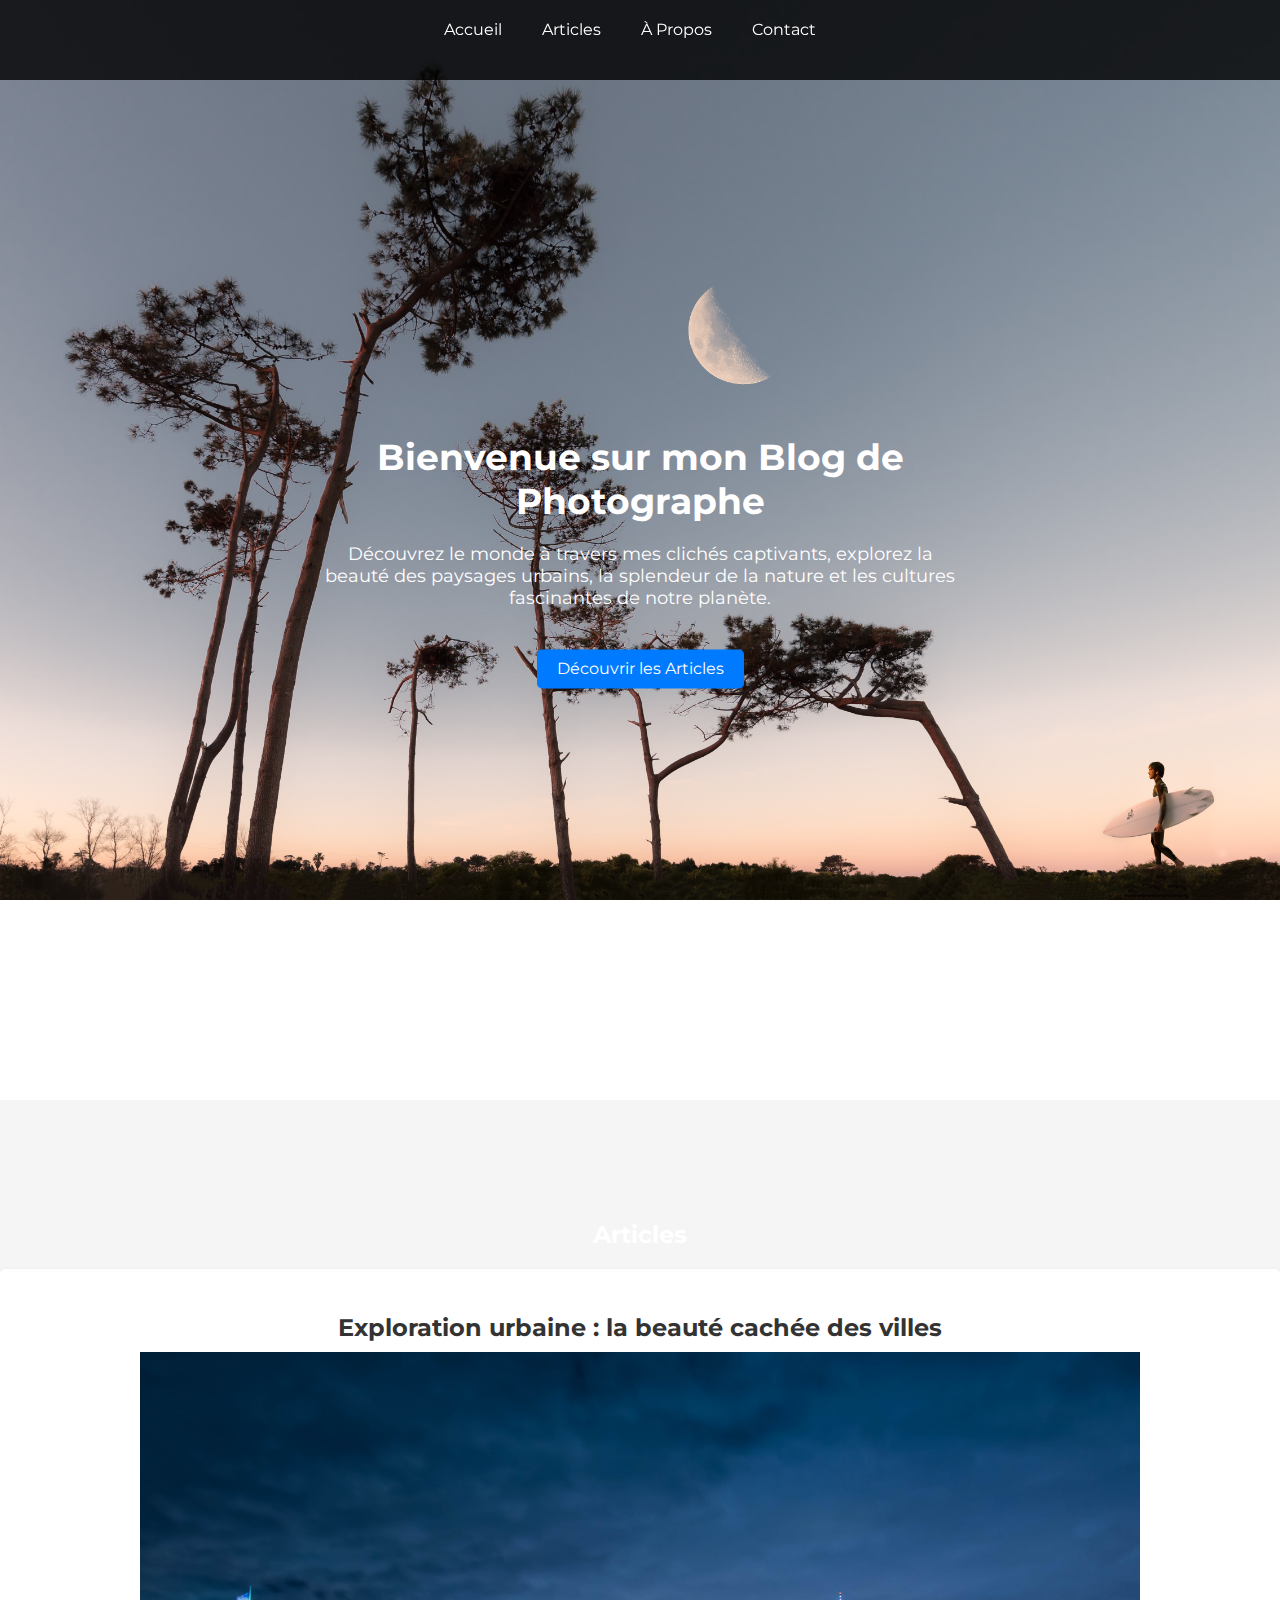
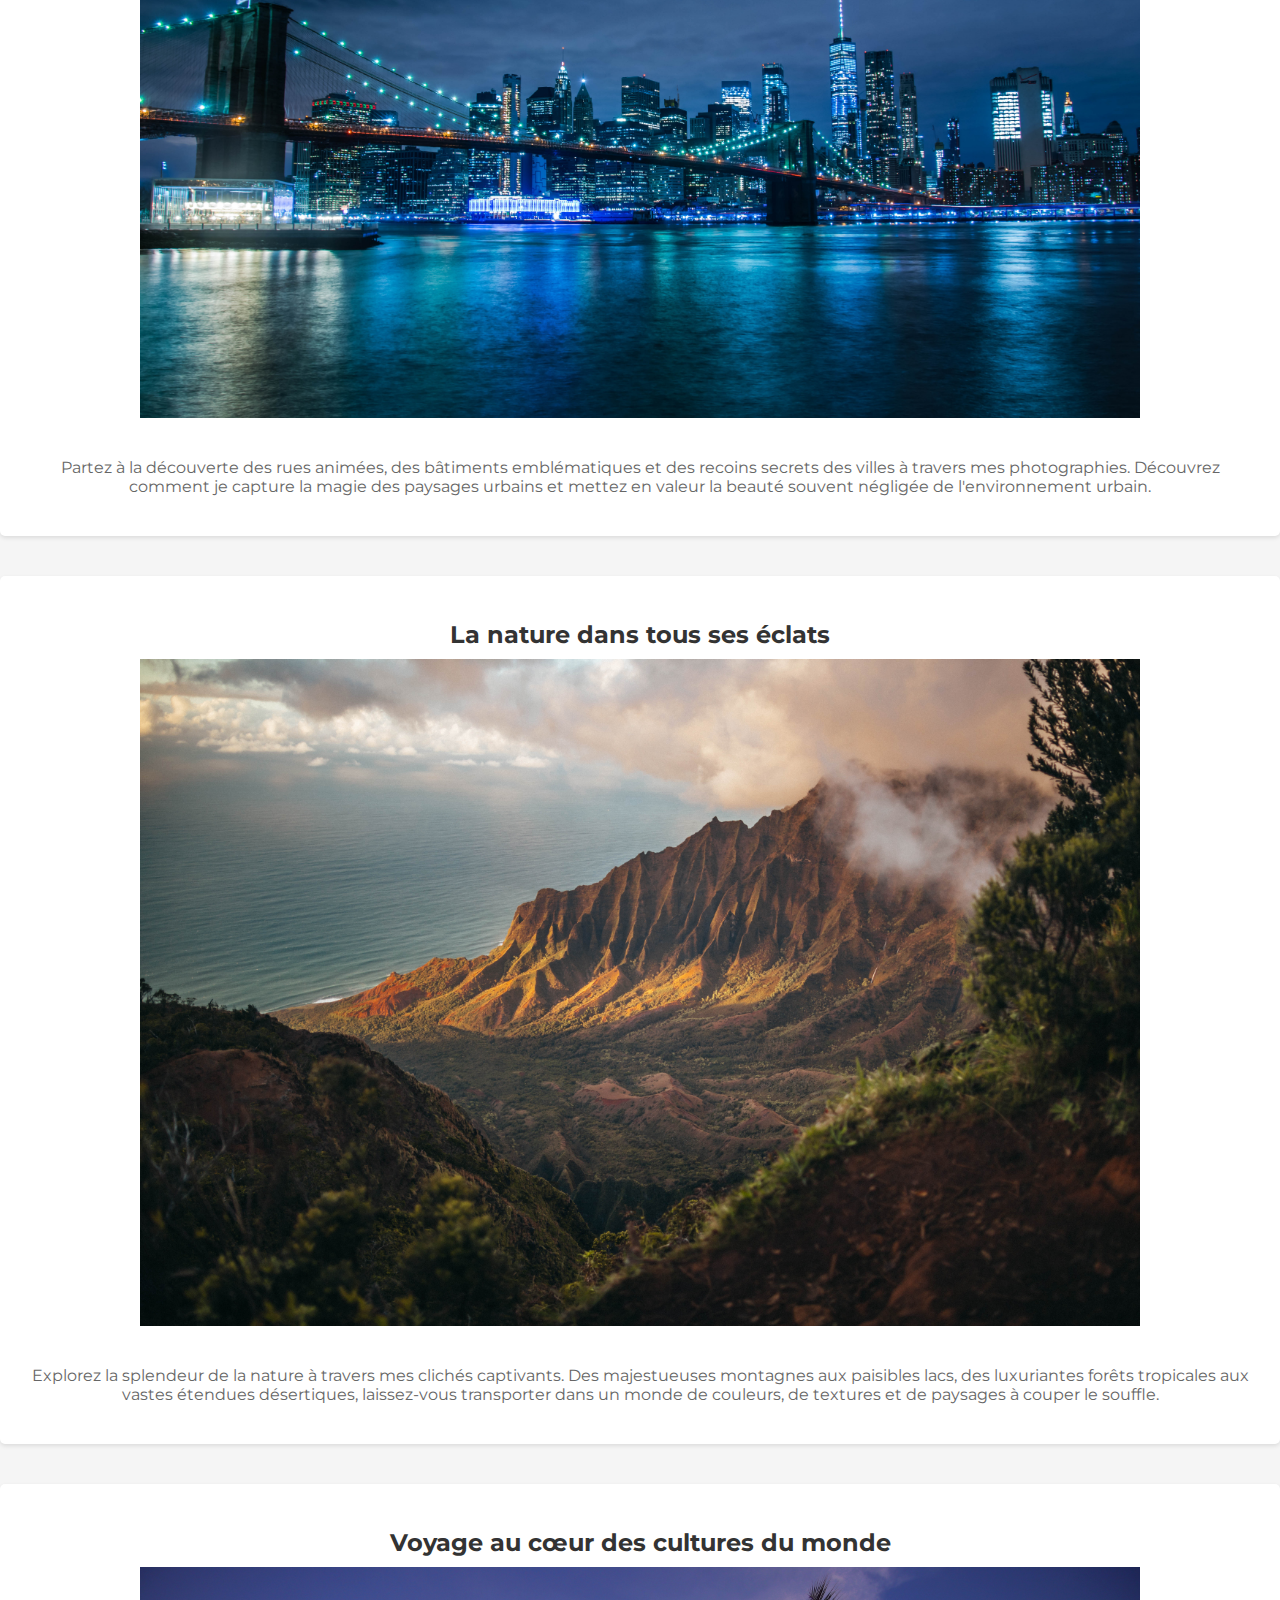
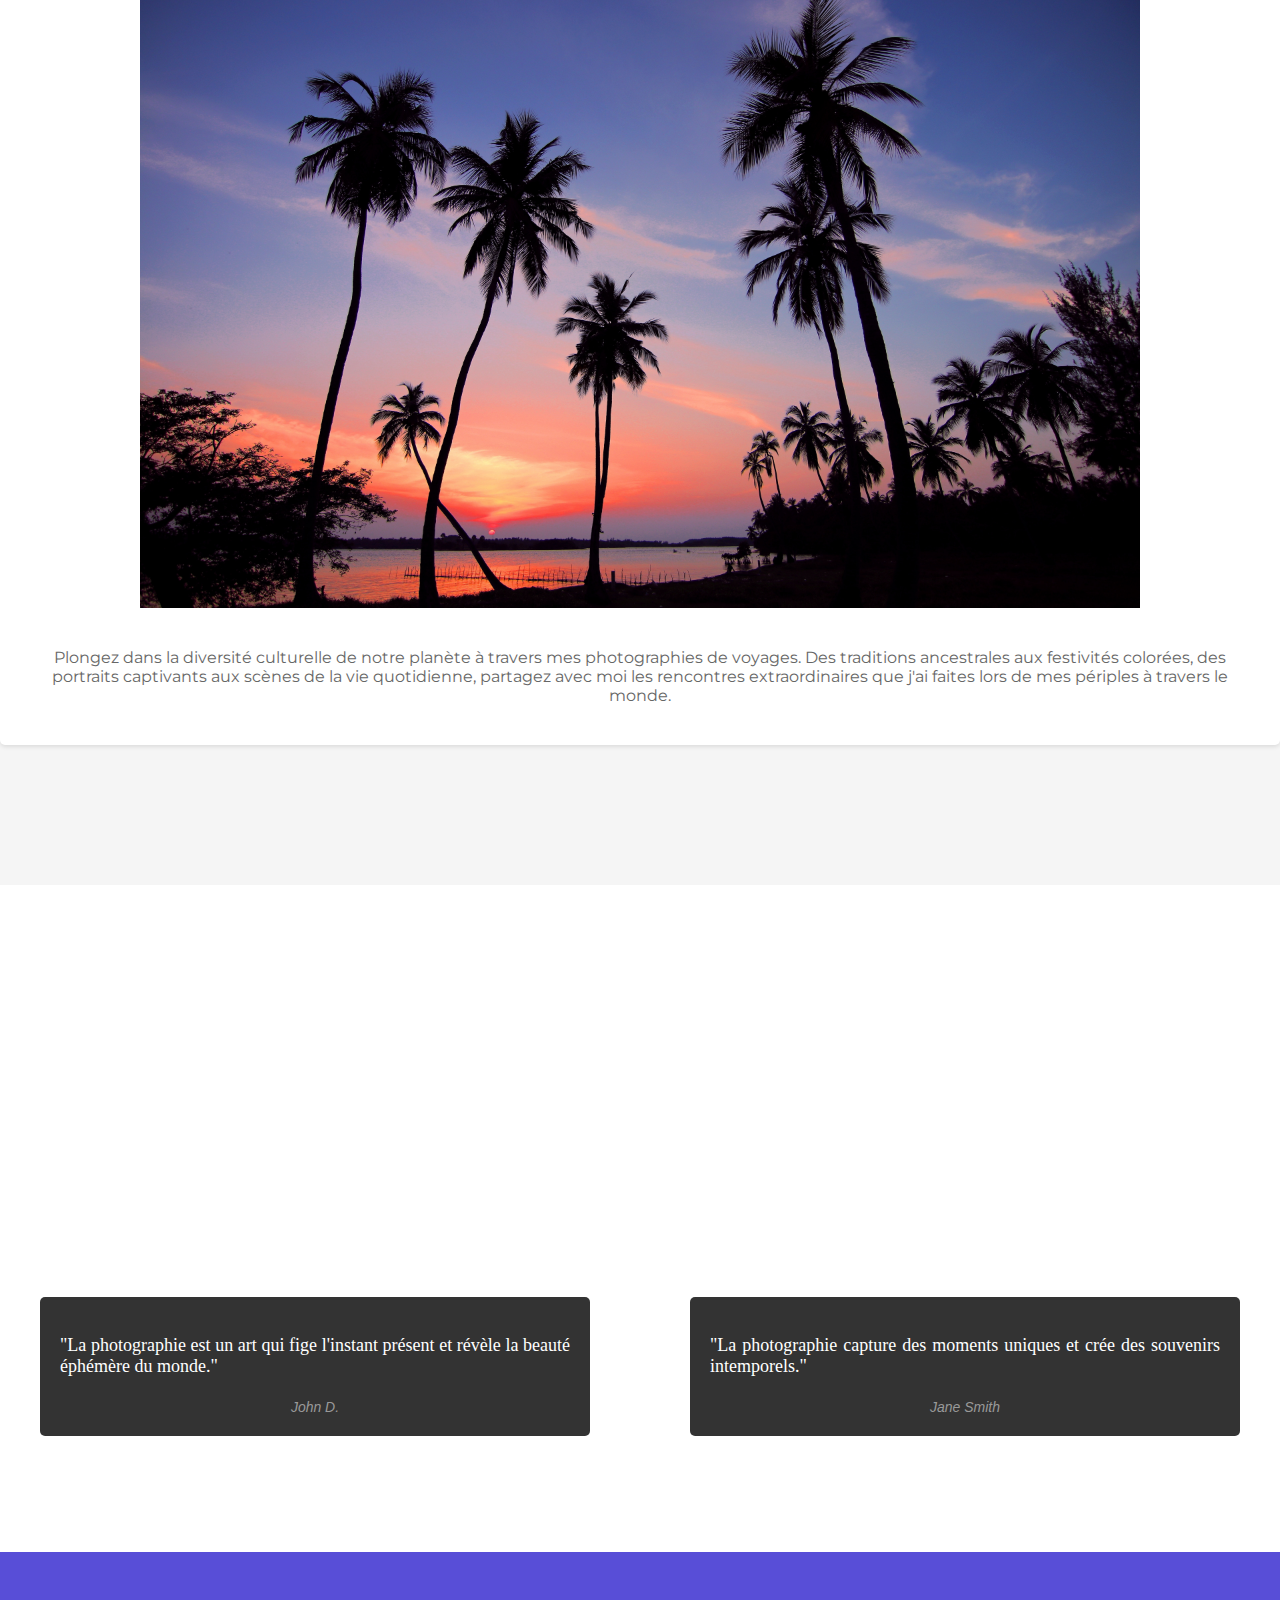
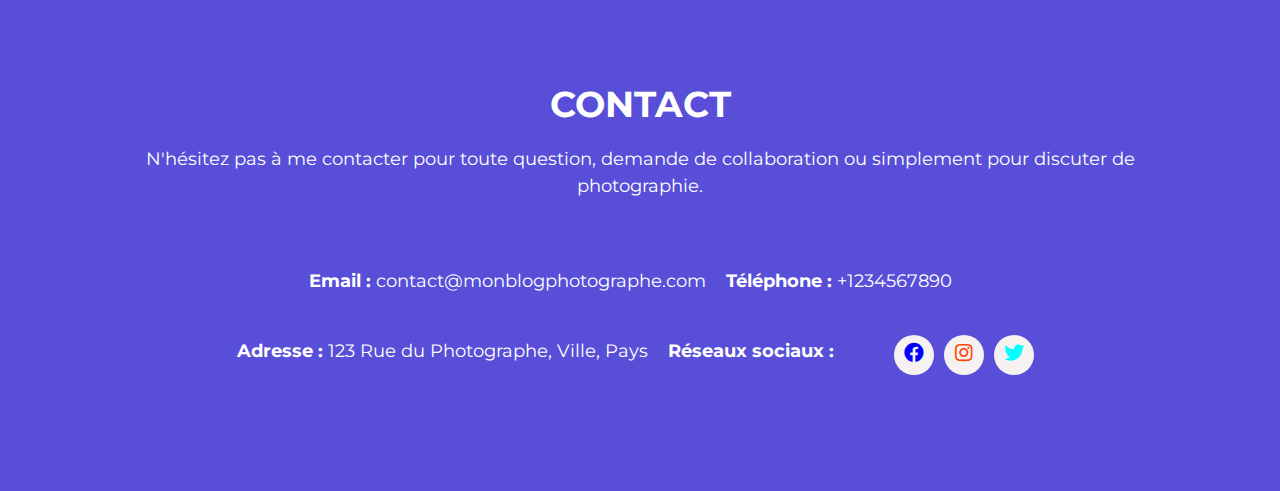
<file: Blog/index.html>
<!DOCTYPE html>
<html>
<head>
    <meta charset="UTF-8">
    <title>Mon Blog de Photographe</title>
    <link rel="stylesheet" type="text/css" href="style.css">
    <link rel="stylesheet" href="https://cdnjs.cloudflare.com/ajax/libs/font-awesome/5.15.3/css/all.min.css">
    <link href="https://fonts.googleapis.com/css2?family=Montserrat:wght@400;700&display=swap" rel="stylesheet">
</head>
<body>
    <header>
        <nav>
            <ul>
                <li><a href="#accueil">Accueil</a></li>
                <li><a href="#articles">Articles</a></li>
                <li><a href="#apropos">À Propos</a></li>
                <li><a href="#contact">Contact</a></li>
            </ul>
        </nav>
    </header>

    <section id="accueil" class="parallax">
        <div class="accueil-content">
            <h1>Bienvenue sur mon Blog de Photographe</h1>
            <p>Découvrez le monde à travers mes clichés captivants, 
                explorez la beauté des paysages urbains, 
                la splendeur de la nature et les cultures fascinantes de notre planète.</p>
            <a href="#articles" class="btn">Découvrir les Articles</a>
        </div>
    </section>
    

    <section id="articles">
        <h2>Articles</h2>
        
        <div class="article">
            <h3>Exploration urbaine : la beauté cachée des villes</h3>
            <img src="d2.jpg" alt="Exploration urbaine"  width="1000px">
            <p>Partez à la découverte des rues animées, des bâtiments emblématiques et des recoins secrets des villes à travers mes photographies. Découvrez comment je capture la magie des paysages urbains et mettez en valeur la beauté souvent négligée de l'environnement urbain.</p>
        </div>

        <div class="article">
            <h3>La nature dans tous ses éclats</h3>
            <img src="r3.jpg" alt="La nature dans tous ses éclats" width="1000px">
            <p>Explorez la splendeur de la nature à travers mes clichés captivants. Des majestueuses montagnes aux paisibles lacs, des luxuriantes forêts tropicales aux vastes étendues désertiques, laissez-vous transporter dans un monde de couleurs, de textures et de paysages à couper le souffle.</p>
        </div>

        <div class="article">
            <h3>Voyage au cœur des cultures du monde</h3>
            <img src="d1.jpg" alt="Voyage au cœur des cultures du monde" width="1000px">
            <p>Plongez dans la diversité culturelle de notre planète à travers mes photographies de voyages. Des traditions ancestrales aux festivités colorées, des portraits captivants aux scènes de la vie quotidienne, partagez avec moi les rencontres extraordinaires que j'ai faites lors de mes périples à travers le monde.</p>
        </div>

        <!-- Ajoutez ici d'autres articles -->

    </section>

    <section id="apropos" class="parallax">
        <h2>À Propos</h2>
        <p>Je suis passionné de photographie depuis mon plus jeune âge. Capturer des moments uniques, des paysages magnifiques et des instants de vie est ma plus grande passion.</p>
        <p>Ce blog est ma façon de partager ma vision du monde à travers mes photographies. J'espère pouvoir vous transporter dans des univers variés, vous faire découvrir de nouvelles perspectives et vous émerveiller par la beauté de notre planète.</p>
        <p>Je suis constamment à la recherche de nouveaux défis et de nouvelles aventures photographiques. N'hésitez pas à me contacter si vous souhaitez collaborer, si vous avez des idées de projets ou si vous avez simplement envie d'échanger sur la photographie.</p>
        <div class="citations">
            <blockquote>
                <p>"La photographie est un art qui fige l'instant présent et révèle la beauté éphémère du monde."</p>
                <cite>John D.</cite>
            </blockquote>
    
            <blockquote>
                <p>"La photographie capture des moments uniques et crée des souvenirs intemporels."</p>
                <cite>Jane Smith</cite>
            </blockquote>
        </div>
    
    </section>

    <section id="contact" class="parallax">
        <h2>Contact</h2>
        <p>N'hésitez pas à me contacter pour toute question, demande de collaboration ou simplement pour discuter de photographie.</p>
        <div class="contact-info">
            <p><strong>Email :</strong> contact@monblogphotographe.com</p>
            <p><strong> Téléphone :</strong> +1234567890</p>
            <p> <strong> Adresse :</strong> 123 Rue du Photographe, Ville, Pays</p>
            <p><strong>Réseaux sociaux :</strong></p>
            <ul class="social-media">
                <li><a href="#" target="_blank"><i class="fab fa-facebook" style="color: blue;"></i></a></li>
                <li><a href="#" target="_blank"><i class="fab fa-instagram" style="color: orangered;"></i></a></li>
                <li><a href="#" target="_blank"><i class="fab fa-twitter" style="color: aqua;"></i></a></li>
            </ul>
        </div>
    </section>
    
    

    <script src="script.js"></script>
</body>
</html>
</file>
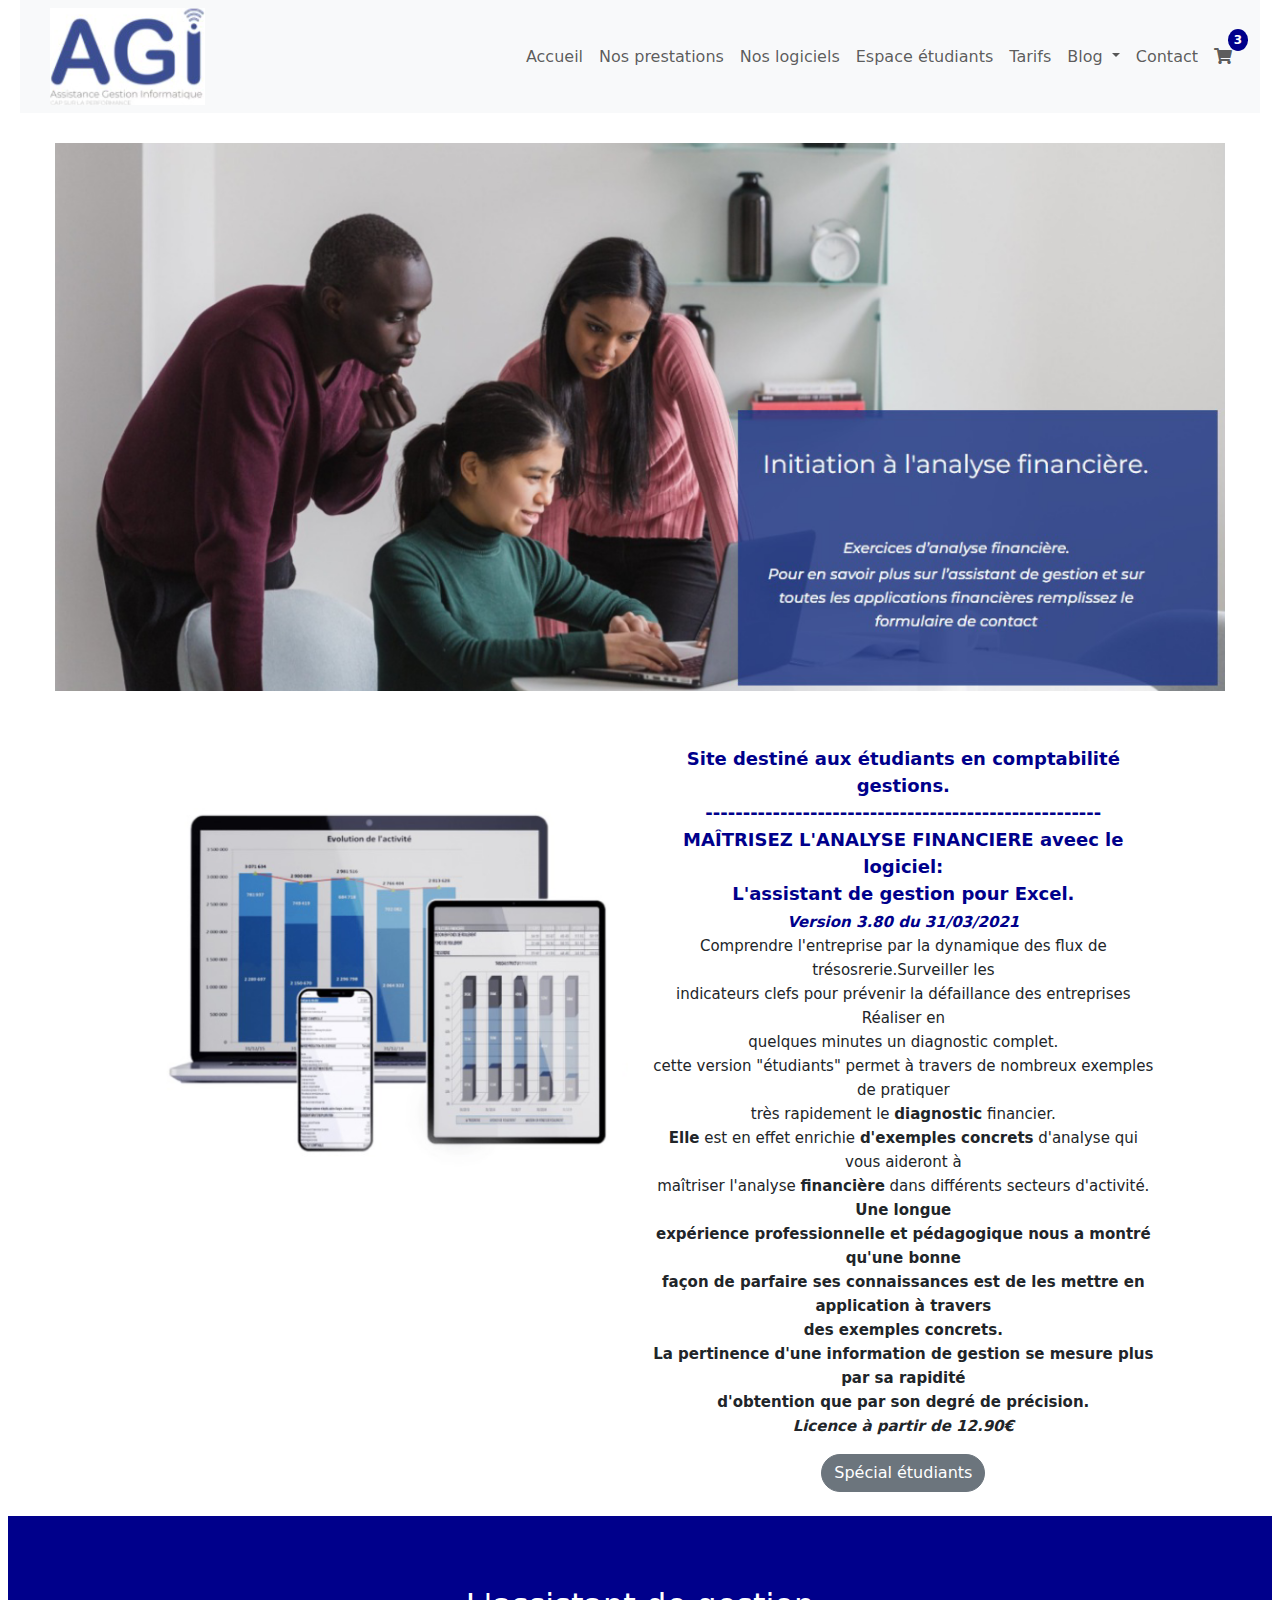
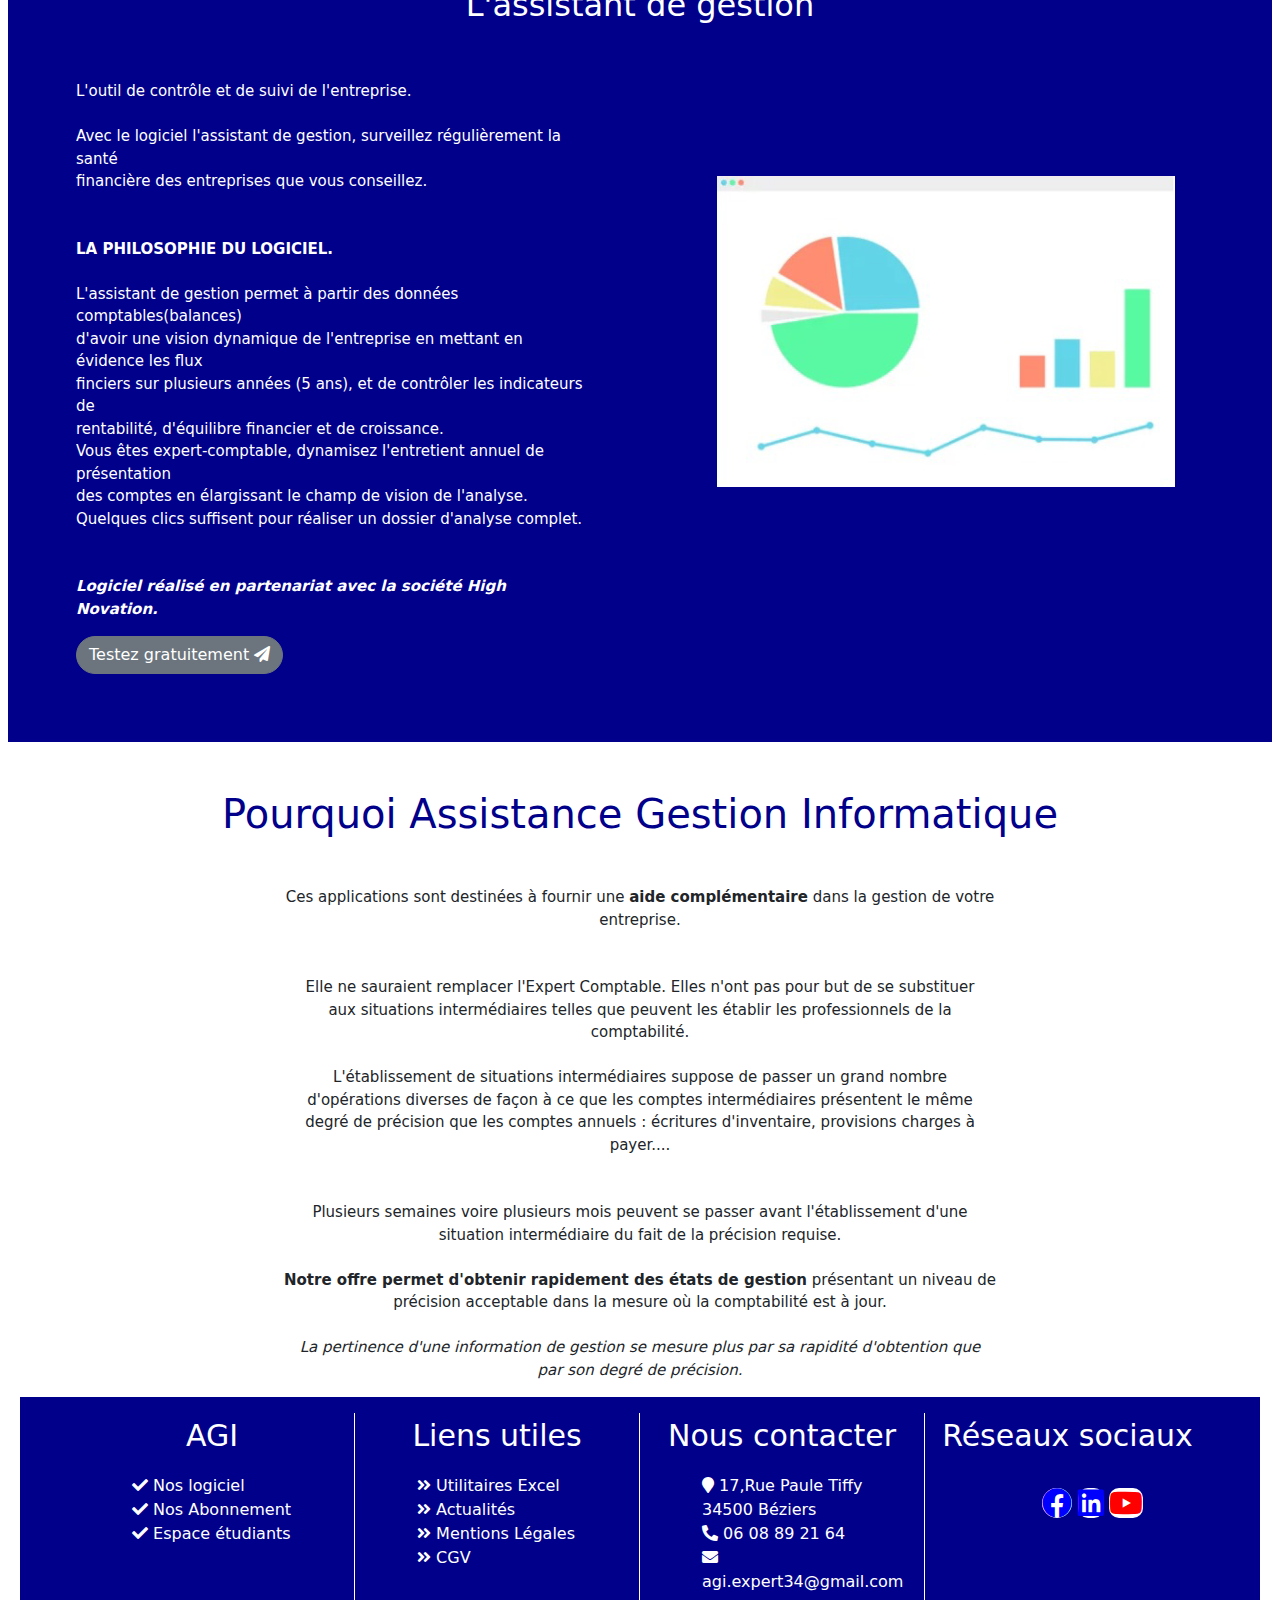
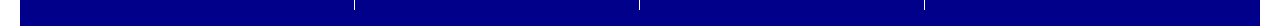
<file: Integration de maquette agi/Acceuil.html>
<!DOCTYPE html>
<html lang="en">
<head>
    <meta charset="UTF-8">
    <meta name="viewport" content="width=device-width, initial-scale=1.0">
    <link rel="stylesheet" href="https://cdnjs.cloudflare.com/ajax/libs/font-awesome/5.15.4/css/all.min.css">
    <link href="https://cdn.jsdelivr.net/npm/bootstrap@5.3.0/dist/css/bootstrap.min.css" rel="stylesheet">
    <link rel="stylesheet" href="style.css">
  
    <title>Accueil | AGI</title>
</head>
<body>
    
    <nav class="navbar navbar-expand-md navbar-light bg-light">

        <img class="logo" src="logo AGI.png" alt="Logo AGI">

        <button class="navbar-toggler" type="button" data-bs-toggle="collapse" data-bs-target="#navbarSupportedContent" aria-controls="navbarSupportedContent" aria-expanded="false" aria-label="Toggle navigation">
            <span class="navbar-toggler-icon"></span>
        </button>

        <div class="collapse navbar-collapse" id="navbarSupportedContent">
            <ul class="navbar-nav ms-auto navbar-spacing">
                <li class="nav-item">
                    <a class="nav-link" href="#">Accueil</a>
                </li>
                <li class="nav-item">
                    <a class="nav-link" href="#">Nos prestations</a>
                </li>
                <li class="nav-item">
                    <a class="nav-link" href="#">Nos logiciels</a>
                </li>
                <li class="nav-item">
                    <a class="nav-link" href="#">Espace étudiants</a>
                </li>
                <li class="nav-item">
                    <a class="nav-link" href="#">Tarifs</a>
                </li>
                <li class="nav-item dropdown">
                    <a class="nav-link dropdown-toggle" href="#" id="navbarDropdownBlog" role="button" data-bs-toggle="dropdown" aria-expanded="false">
                        Blog
                    </a>
                    <ul class="dropdown-menu" aria-labelledby="navbarDropdownBlog">
                        <li><a class="dropdown-item" href="#">Article 1</a></li>
                        <li><a class="dropdown-item" href="#">Article 2</a></li>
                        <li><a class="dropdown-item" href="#">Article 3</a></li>
                    </ul>
                </li>
                <li class="nav-item">
                    <a class="nav-link" href="#">Contact</a>
                </li>
                <li class="nav-item">
                    <a class="nav-link shopping-cart-icon" href="#"><i class="fas fa-shopping-cart"></i> <span class="notification-counter">3</span></a>
                </li>
            </ul>
        </div>
      
    </nav>
    

    <div class="image-container">
        <img class="img-fluid" src="img1.png" alt="Image 1">
    </div>

    <div class="row custum">
        <div class="col-md-1"></div>
        <div class="col-md-5 my-5">
            <img class="img-fluid" src="img2.png" alt="Image 2">
        </div>
        <div class="col-md-5 my-4 text-center text">
            <p>
                <span class="texte-tête"><b class="large-font">Site destiné aux étudiants en comptabilité gestions.<br>
            -----------------------------------------------------<br>
            MAÎTRISEZ L'ANALYSE FINANCIERE aveec le logiciel:<br>
            L'assistant de gestion pour Excel.<br>
                <span class="small-font"><i>Version 3.80 du 31/03/2021</i></span></b></span><br>
                <span class="small-font">
                    Comprendre l'entreprise par la dynamique des flux de trésosrerie.Surveiller les<br>
                    indicateurs clefs pour prévenir la défaillance des entreprises Réaliser en <br>
                    quelques minutes un diagnostic complet.<br>
                    cette version "étudiants" permet à travers de nombreux exemples de pratiquer <br>
                    très rapidement le <b>diagnostic</b> financier.<br>
                    <b>Elle</b> est en effet enrichie <b>d'exemples concrets</b> d'analyse qui vous aideront à <br>
                    maîtriser l'analyse <b>financière</b> dans différents secteurs d'activité. <b>Une longue<br>
                    expérience professionnelle et pédagogique nous a montré qu'une bonne <br>
                    façon de parfaire ses connaissances est de les mettre en application à travers <br>
                    des exemples concrets.<br>
                    La pertinence d'une information de gestion se mesure plus par sa rapidité <br>
                    d'obtention que par son degré de précision.<br>
                    <i>Licence à partir de 12.90€</i></b> 
                </span>
            </p>
            <button class="btn btn-secondary text-center" style="border-radius: 20px;">Spécial étudiants</button>
        </div>
        <div class="col-md-1">

        </div>
    </div>

    <div class="row custom-row">
        <h2>L'assistant de gestion</h2>
        <div class="col-md-6 px-5 my-5 text-start smaller-font">
            <p>
              L'outil de contrôle et de suivi de l'entreprise. <br><br>
              Avec le logiciel l'assistant de gestion, surveillez régulièrement la santé <br>
              financière des entreprises que vous conseillez. <br><br><br>
              <b>LA PHILOSOPHIE DU LOGICIEL.</b><br><br>
              L'assistant de gestion permet à partir des données comptables(balances) <br>
              d'avoir une vision dynamique de l'entreprise en mettant en évidence les flux<br>
              finciers sur plusieurs années (5 ans), et de contrôler les indicateurs de <br>
              rentabilité, d'équilibre financier et de croissance. <br>
              Vous êtes expert-comptable, dynamisez l'entretient annuel de présentation <br>
              des comptes en élargissant le champ de vision de l'analyse. <br>
              Quelques clics suffisent pour réaliser un dossier d'analyse complet. <br><br><br>
              <b><i>Logiciel réalisé en partenariat avec la société High Novation.</i></b>
            </p>
            <button class="btn btn-secondary" style="border-radius: 20px;">Testez gratuitement <i class="fa fa-paper-plane"></i>  </button>
        </div>
        
        <div class="col-md-6 mt-5 py-5">
            <img class="img-fluid my-5" src="img3.png" alt="Image 3">
        </div>
    </div>

    <div class="text-center text-ccustum">
        <h1 class="my-5" style="color: darkblue;">Pourquoi Assistance Gestion Informatique</h1>
        <p style="font-size: 15px;">
            Ces applications sont destinées à fournir une <b>aide complémentaire</b> dans la gestion de votre<br>
            entreprise.<br><br><br>
            Elle ne sauraient remplacer l'Expert Comptable. Elles n'ont pas pour but de se substituer<br>
            aux situations intermédiaires telles que peuvent les établir les professionnels de la<br>
            comptabilité. <br><br>
            L'établissement de situations intermédiaires suppose de passer un grand nombre<br>
            d'opérations diverses de façon à ce que les comptes intermédiaires présentent le même<br>
            degré de précision que les comptes annuels : écritures d'inventaire, provisions charges à<br>
            payer.... <br><br><br>
            Plusieurs semaines voire plusieurs mois peuvent se passer avant l'établissement d'une<br>
            situation intermédiaire du fait de la précision requise. <br><br>
            <b>Notre offre permet d'obtenir rapidement des états de gestion</b> présentant un niveau de <br>
            précision acceptable dans la mesure où la comptabilité est à jour. <br><br>
            <i>La pertinence d'une information de gestion se mesure plus par sa rapidité d'obtention que<br>
            par son degré de précision.</i>
        </p>
    </div>

    <footer style="background-color: darkblue;">
        <div class="container">
            <div class="row py-3">
                <div class="col-md-3" style="border-right: 1px solid white;color:white;">
                    <p class="text-center" style="font-size: 30px;">AGI</p>
                    <p style="margin-left: 50px;">
                        <i class="fas fa-check"></i> Nos logiciel<br>
                        <i class="fas fa-check"></i> Nos Abonnement<br>
                        <i class="fas fa-check"></i> Espace étudiants<br>
                    </p>
                </div>
                <div class="col-md-3" style="border-right: 1px solid white;color:white;">
                    <p class="text-center" style="font-size: 30px;">Liens utiles</p>
                    <p style="margin-left: 50px;">
                        <i class="fas fa-angle-double-right"></i> Utilitaires Excel<br>
                        <i class="fas fa-angle-double-right"></i> Actualités<br>
                        <i class="fas fa-angle-double-right"></i> Mentions Légales<br>
                        <i class="fas fa-angle-double-right"></i> CGV<br>
                    </p>
                </div>
                <div class="col-md-3" style="border-right: 1px solid white;color:white;">
                    <p class="text-center" style="font-size: 30px;">Nous contacter</p>
                    <p style="margin-left: 50px;">
                        <i class="fa fa-map-marker"></i> 17,Rue Paule Tiffy 34500 Béziers<br>
                        <i class="fa fa-phone-alt"></i> 06 08 89 21 64<br>
                        <i class="fa fa-envelope"></i> agi.expert34@gmail.com<br>
                    </p>
                </div>
                <div class="col-md-3"  style="color:white;">
                    <p class="text-center" style="font-size: 30px;">Réseaux sociaux</p>
                    <p class="text-center " style="margin-left: 50px;margin-top:30px;">
                            
                        <a href="#"><i  class="fab fa-facebook" aria-hidden="true" style="color:blue;background:white;font-size:30px;border-radius:100%;"></i></a>
                        <a href="#"><i class="fab fa-linkedin" style="color:blue;background:white;font-size:30px;border-radius:10px;"></i></a>
                        <a href="#"><i class="fab fa-youtube" style="color:red;background:white;font-size:30px;border-radius:10px;"></i></a>
                    </p>
                </div>
            </div>
        </div>
    </footer>


    
    <script src="https://cdn.jsdelivr.net/npm/bootstrap@5.3.0/dist/js/bootstrap.bundle.min.js"></script>
</body>
</html>
</file>
<file: Blog/style.css>
body {
    margin: 0;
    padding: 0;
    font-family: 'Montserrat', sans-serif;
}

header {
    position: fixed;
    top: 0;
    left: 0;
    width: 100%;
    height: 80px;
    background-color: rgba(0, 0, 0, 0.8);
    z-index: 999;
}

nav {
    display: flex;
    justify-content: center;
    align-items: center;
    margin-top: 20px; /* Ajout de la marge supérieure au menu */
}

nav ul {
    list-style: none;
    margin: 0;
    padding: 0;
    display: flex;
}

nav ul li {
    margin-right: 20px;
}

nav ul li a {
    color: #fff;
    text-decoration: none;
    padding: 10px;
    transition: 0.3s;
}

nav ul li a.active {
    border-bottom: 2px solid #fff;
}

section {
    padding: 100px;
    text-align: center;
    color: #fff;
}



/* acceuil */
#accueil {
    position: relative;
    background-image: url("d3.jpg");
    background-size: cover;
    background-repeat: no-repeat;
    background-attachment: fixed;
    height: 100vh;
}

.accueil-content {
    position: absolute;
    top: 50%;
    left: 50%;
    transform: translate(-50%, -50%);
    text-align: center;
    color: #fff;
}

.accueil-content h1 {
    font-size: 36px;
    margin-bottom: 20px;
}

.accueil-content p {
    font-size: 18px;
    margin-bottom: 40px;
}

.btn {
    display: inline-block;
    background-color: #007bff;
    color: #fff;
    padding: 10px 20px;
    border-radius: 5px;
    text-decoration: none;
    transition: background-color 0.3s;
}

.btn:hover {
    background-color: #0056b3;
}

/* acceuil */



/* article  */
#articles {
    background-color: #f5f5f5;
    padding: 100px 0;
}

.article {
    background-color: #fff;
    border-radius: 5px;
    padding: 20px;
    margin-bottom: 40px;
    box-shadow: 0 2px 4px rgba(0, 0, 0, 0.1);
}

.article h3 {
    font-size: 24px;
    color: #333;
    margin-bottom: 10px;
}

.article p {
    font-size: 16px;
    color: #666;
    margin-bottom: 20px;
}

.article img {
    max-width: 100%;
    height: auto;
    margin-bottom: 20px;
}

.article .btn {
    display: inline-block;
    background-color: #007bff;
    color: #fff;
    padding: 10px 20px;
    border-radius: 5px;
    text-decoration: none;
    transition: background-color 0.3s;
}

.article .btn:hover {
    background-color: #0056b3;
}
/* article  */




/* apropos */
#apropos {
    background-image: url("r1.jpg");
    background-size: cover;
    padding: 100px 0;
    color: #fff;
}

#apropos h2 {
    font-size: 36px;
    text-align: center;
    margin-bottom: 30px;
}

#apropos p {
    font-size: 18px;
    text-align: justify;
    margin-bottom: 20px;
}

#apropos .quote {
    font-size: 24px;
    font-style: italic;
    text-align: center;
    margin-bottom: 30px;
}

#apropos .author {
    font-size: 18px;
    text-align: right;
}

.apropos-description {
    font-family: "Arial", sans-serif;
    font-size: 18px;
    color: #333;
    margin-bottom: 20px;
}

.citations {
    display: grid;
    grid-template-columns: repeat(2, 1fr);
    gap: 20px;
}

blockquote {
    padding: 20px;
    background-color: rgba(0, 0, 0, 0.8);
    border-radius: 5px;
}


blockquote p {
    font-family: "Times New Roman", serif;
    font-size: 20px;
    color: #fff;
}

blockquote cite {
    font-family: "Arial", sans-serif;
    font-size: 14px;
    color: #999;
}


/* apropos */

/* contact */

#contact {
    padding: 100px;
    text-align: center;
    color: #fff;
    /* background-image: url("contact-bg.jpg"); */
    background-color: #3428cfd2;
    background-size: cover;
}

#contact h2 {
    font-size: 36px;
    font-weight: bold;
    text-transform: uppercase;
    margin-bottom: 20px;
    color: #fff;
}

#contact p {
    font-size: 18px;
    line-height: 1.5;
    margin-bottom: 20px;
    color: #fff;
}

.contact-info {
    display: flex;
    justify-content: center;
    align-items: center;
    flex-wrap: wrap;
    margin-top: 50px;
}

.contact-info p {
    font-size: 18px;
    margin-bottom: 10px;
    color: #fff;
    margin-right: 20px; 
}


.contact-info p strong {
    font-weight: bold;
}
.social-media {
    list-style: none;
    display: flex;
    justify-content: center;
    align-items: center;
    margin-top: 20px;
}

.social-media li {
    margin-right: 10px;
}

.social-media a {
    display: inline-block;
    width: 40px;
    height: 40px;
    background-color: #f7f2f2;
    border-radius: 50%;
    text-align: center;
    line-height: 40px;
    color: #fff;
    transition: background-color 0.3s ease;
}

.social-media a:hover {
    background-color: #555;
}

.social-media i {
    font-size: 20px;
}



/* contact */

.parallax {
    background-attachment: fixed;
    background-position: center;
    background-repeat: no-repeat;
    background-size: cover;
}
</file>
<file: Integration de maquette agi/style.css>
body{
    max-width: 100%; 
    margin: 0 auto; 
    padding:0 20px; 
}


.navbar-nav .nav-link {
    position: relative;
    text-decoration: none;
}

.navbar-nav .nav-link::before {
    content: '';
    position: absolute;
    width: 100%;
    height: 2px;
    bottom: -2px;
    left: 0;
    background-color: rgb(109, 34, 0);
    visibility: hidden;
    transform: scaleX(0);
    transition: all 0.3s ease-in-out;
}

.navbar-nav .nav-link:hover::before {
    visibility: visible;
    transform: scaleX(1);
}

.notification-counter {
    position: absolute;
    top: -8px;
    right: -8px;
    background-color: darkblue;
    color: #fff;
    font-size: 12px;
    font-weight: bold;
    padding: 2px 6px;
    border-radius: 50%;
}

.shopping-cart-icon {
    position: relative;
    display: inline-block;
}

.navbar-nav.navbar-spacing {
    margin-right: 20px;
}

.logo {
    margin-left: 30px;
}

.dropdown-menu a.dropdown-item:hover {
    background-color: darkblue;
    color: white;
}

.image-container {
    margin: 30px;
    padding: 0 5px;
    max-width: 100%;
}

.text p .texte-tête{
    color:darkblue;
}

.small-font {
    font-size: 15px;
}

.large-font {
    font-size: 18px;
}

.custom-row {
    background-color: darkblue;
    color: white;
    padding: 20px;
    text-align: center;
}

.custom-row h2 {
    margin-top: 50px;
}

.smaller-font {
    font-size: 15px;
}
</file>
